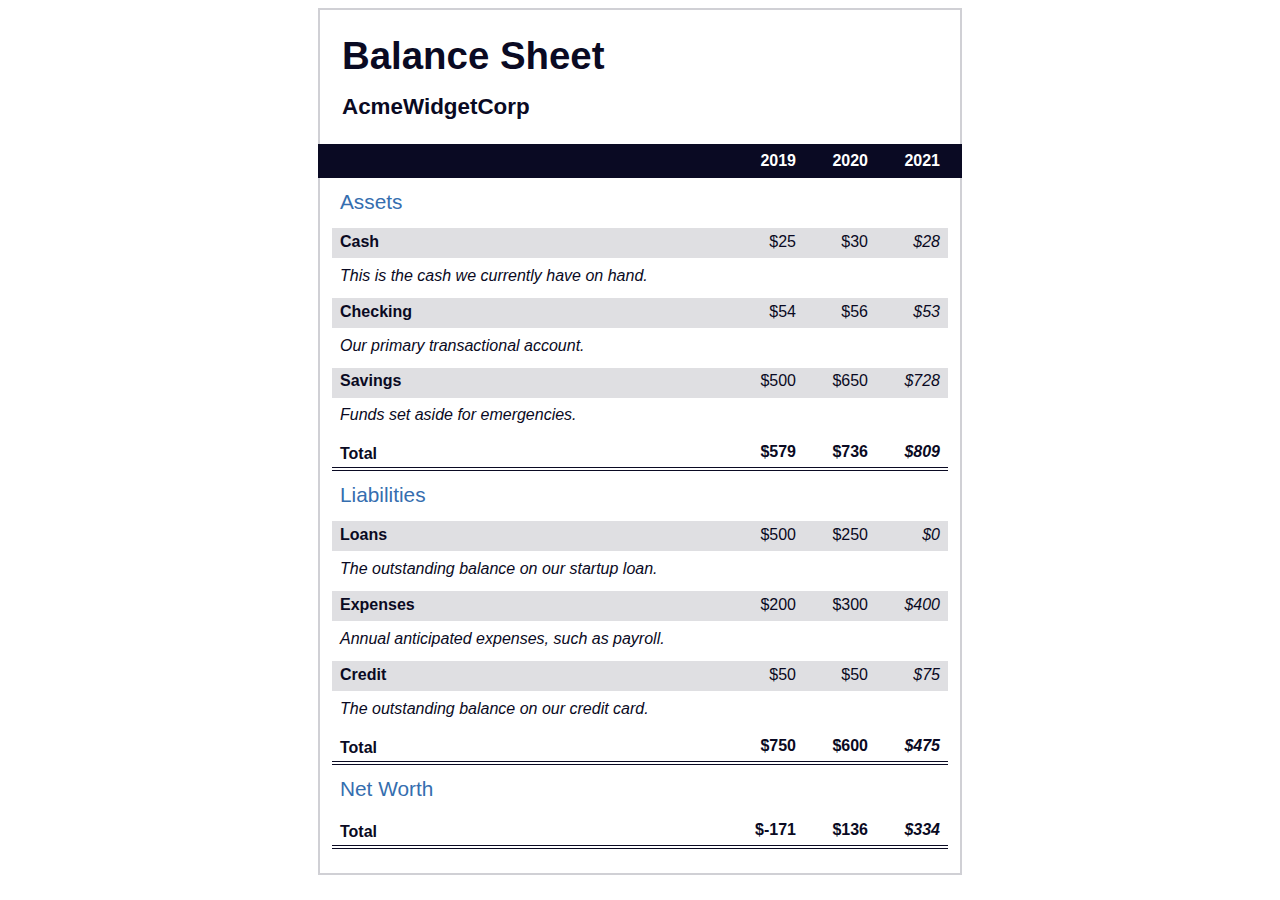
<file: Responsive Web Desgin/Balance Sheet/index.html>
<!DOCTYPE html>
<html lang="en">
  <head>
    <meta charset="UTF-8">
    <meta name="viewport" content="width=device-width, initial-scale=1.0">
    <title>Balance Sheet</title>
    <link rel="stylesheet" href="./styles.css">
  </head>
  <body>
    <main>
      <section>
        <h1>
          <span class="flex">
            <span>AcmeWidgetCorp</span>
            <span>Balance Sheet</span>
          </span>
        </h1>
        <div id="years" aria-hidden="true">
          <span class="year">2019</span>
          <span class="year">2020</span>
          <span class="year">2021</span>
        </div>
        <div class="table-wrap">
          <table>
            <caption>Assets</caption>
            <thead>
              <tr>
                <td></td>
                <th><span class="sr-only year">2019</span></th>
                <th><span class="sr-only year">2020</span></th>
                <th class="current"><span class="sr-only year">2021</span></th>
              </tr>
            </thead>
            <tbody>
              <tr class="data">
                <th>Cash <span class="description">This is the cash we currently have on hand.</span></th>
                <td>$25</td>
                <td>$30</td>
                <td class="current">$28</td>
              </tr>
              <tr class="data">
                <th>Checking <span class="description">Our primary transactional account.</span></th>
                <td>$54</td>
                <td>$56</td>
                <td class="current">$53</td>
              </tr>
              <tr class="data">
                <th>Savings <span class="description">Funds set aside for emergencies.</span></th>
                <td>$500</td>
                <td>$650</td>
                <td class="current">$728</td>
              </tr>
              <tr class="total">
                <th>Total <span class="sr-only">Assets</span></th>
                <td>$579</td>
                <td>$736</td>
                <td class="current">$809</td>
              </tr>
            </tbody>
          </table>
          <table>
            <caption>Liabilities</caption>
            <thead>
              <tr>
              <td></td>
              <th><span class="sr-only">2019</span></th>
              <th><span class="sr-only">2020</span></th>
              <th><span class="sr-only">2021</span></th>
              </tr>
            </thead>
            <tbody>
              <tr class="data">
                <th>Loans <span class="description">The outstanding balance on our startup loan.</span></th>
                <td>$500</td>
                <td>$250</td>
                <td class="current">$0</td>
              </tr>
              <tr class="data">
                <th>Expenses <span class="description">Annual anticipated expenses, such as payroll.</span></th>
                <td>$200</td>
                <td>$300</td>
                <td class="current">$400</td>
              </tr>
              <tr class="data">
                <th>Credit <span class="description">The outstanding balance on our credit card.</span></th>
                <td>$50</td>
                <td>$50</td>
                <td class="current">$75</td>
              </tr>
              <tr class="total">
                <th>Total <span class="sr-only">Liabilities</span></th>
                <td>$750</td>
                <td>$600</td>
                <td class="current">$475</td>
              </tr>
            </tbody>
          </table>
          <table>
            <caption>Net Worth</caption>
            <thead>
              <tr>
              <td></td>
              <th><span class="sr-only">2019</span></th>
              <th><span class="sr-only">2020</span></th>
              <th><span class="sr-only">2021</span></th>
              </tr>
            </thead>
            <tbody>
              <tr class="total">
                <th>Total <span class="sr-only">Net Worth</span></th>
                <td>$-171</td>
                <td>$136</td>
                <td class="current">$334</td>
              </tr>
            </tbody>
          </table>
        </div>
      </section>
    </main>
  </body>
</html>
</file>
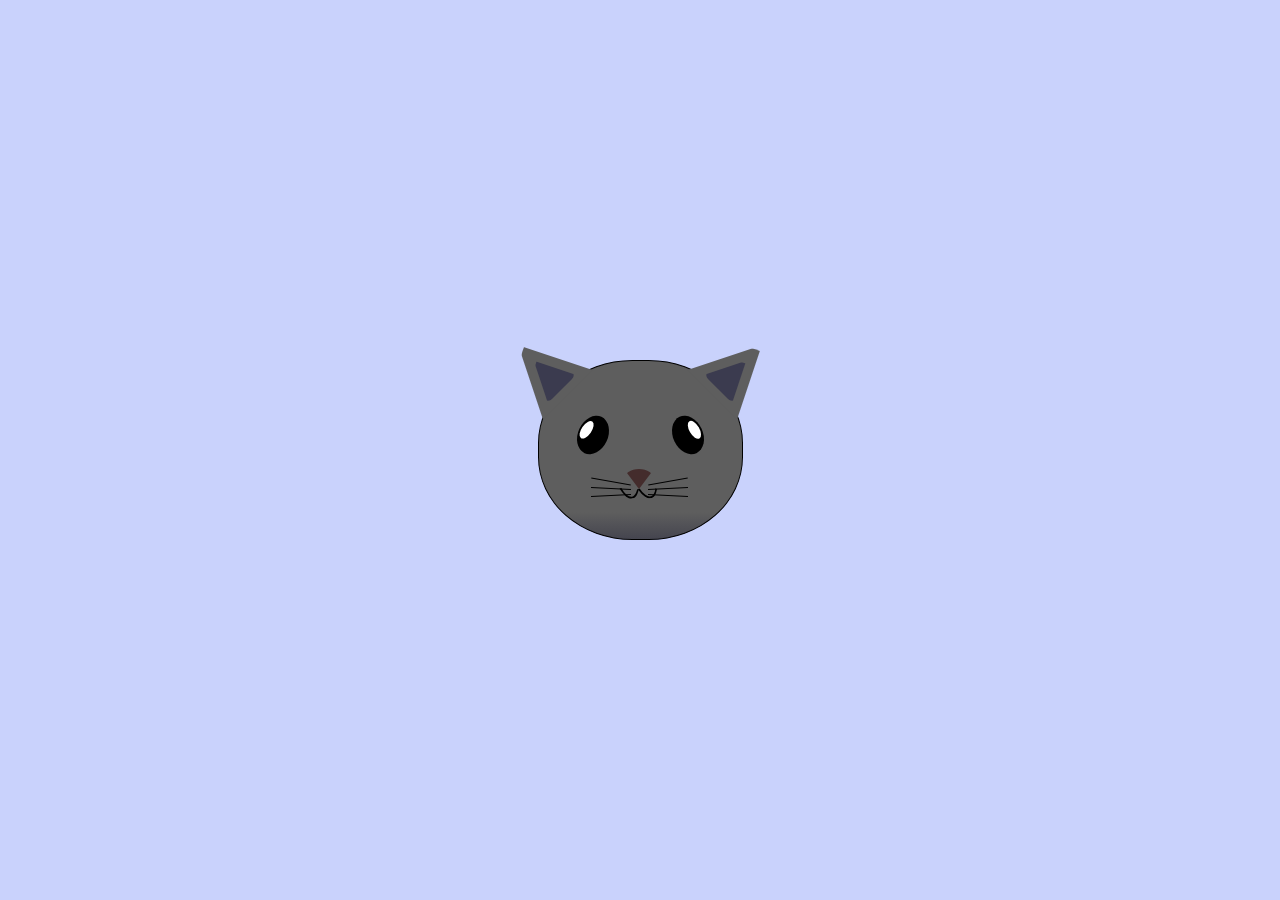
<file: Responsive Web Desgin/Cat Painting/index.html>
<!DOCTYPE html>
<html lang="en">
<head>
    <meta charset="UTF-8">
    <title>fCC Cat Painting</title>
    <link rel="stylesheet" href="./styles.css">
</head>
<body>
    <main>
      <div class="cat-head">
        <div class="cat-ears">
          <div class="cat-left-ear">
            <div class="cat-left-inner-ear"></div>
          </div>
          <div class="cat-right-ear">
            <div class="cat-right-inner-ear"></div>
          </div>
        </div>

        <div class="cat-eyes">
          <div class="cat-left-eye">
            <div class="cat-left-inner-eye"></div>
          </div>
          <div class="cat-right-eye">
            <div class="cat-right-inner-eye"></div>
          </div>
        </div>
        
        <div class="cat-nose"></div>

        <div class="cat-mouth">
          <div class="cat-mouth-line-left"></div>
          <div class="cat-mouth-line-right"></div>
        </div>

        <div class="cat-whiskers">
          <div class="cat-whiskers-left">
            <div class="cat-whisker-left-top"></div>
            <div class="cat-whisker-left-middle"></div>
            <div class="cat-whisker-left-bottom"></div>
          </div>
          <div class="cat-whiskers-right">
            <div class="cat-whisker-right-top"></div>
            <div class="cat-whisker-right-middle"></div>
            <div class="cat-whisker-right-bottom"></div>
          </div>
        </div>

      </div>
    </main>
</body>
</html>
</file>
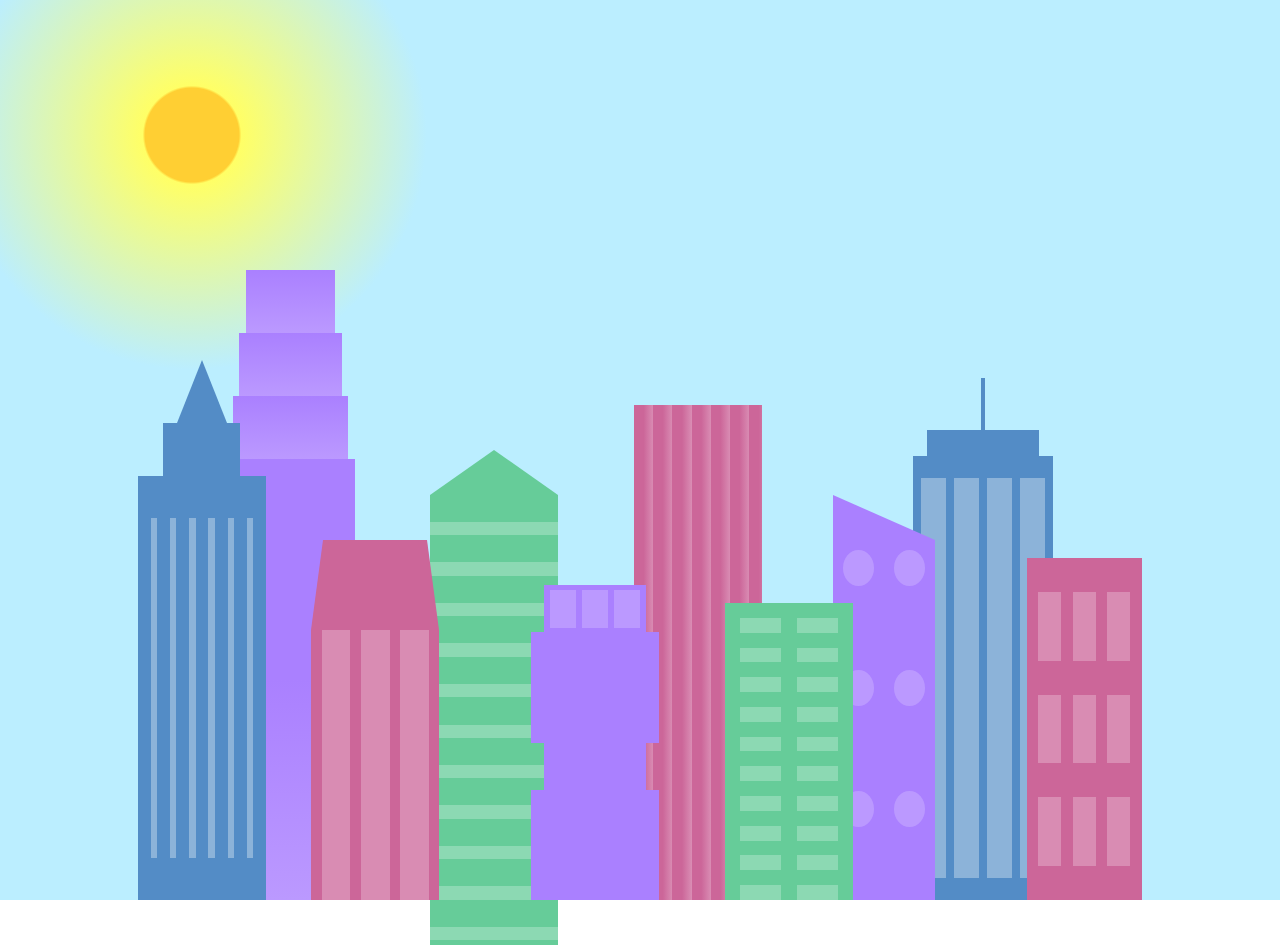
<file: Responsive Web Desgin/City Skyline/index.html>
<!DOCTYPE html>
<html lang="en">    
  <head>
    <meta charset="UTF-8">
    <title>City Skyline</title>
    <link href="styles.css" rel="stylesheet" />   
  </head>

  <body>
    <div class="background-buildings sky">
      <div></div>
      <div></div>
      <div class="bb1 building-wrap">
        <div class="bb1a bb1-window"></div>
        <div class="bb1b bb1-window"></div>
        <div class="bb1c bb1-window"></div>
        <div class="bb1d"></div>
      </div>
      <div class="bb2">
        <div class="bb2a"></div>
        <div class="bb2b"></div>
      </div>
      <div class="bb3"></div>
      <div></div>
      <div class="bb4 building-wrap">
        <div class="bb4a"></div>
        <div class="bb4b"></div>
        <div class="bb4c window-wrap">
          <div class="bb4-window"></div>
          <div class="bb4-window"></div>
          <div class="bb4-window"></div>
          <div class="bb4-window"></div>
        </div>
      </div>
      <div></div>
      <div></div>
    </div>

    <div class="foreground-buildings">
      <div></div>
      <div></div>
      <div class="fb1 building-wrap">
        <div class="fb1a"></div>
        <div class="fb1b"></div>
        <div class="fb1c"></div>
      </div>
      <div class="fb2">
        <div class="fb2a"></div>
        <div class="fb2b window-wrap">
          <div class="fb2-window"></div>
          <div class="fb2-window"></div>
          <div class="fb2-window"></div>
        </div>
      </div>
      <div></div>
      <div class="fb3 building-wrap">
        <div class="fb3a window-wrap">
          <div class="fb3-window"></div>
          <div class="fb3-window"></div>
          <div class="fb3-window"></div>
        </div>
        <div class="fb3b"></div>
        <div class="fb3a"></div>
        <div class="fb3b"></div>
      </div>
      <div class="fb4">
        <div class="fb4a"></div>
        <div class="fb4b">
          <div class="fb4-window"></div>
          <div class="fb4-window"></div>
          <div class="fb4-window"></div>
          <div class="fb4-window"></div>
          <div class="fb4-window"></div>
          <div class="fb4-window"></div>
        </div>
      </div>
      <div class="fb5"></div>
      <div class="fb6"></div>
      <div></div>
      <div></div>
    </div>
  </body>
</html>
</file>
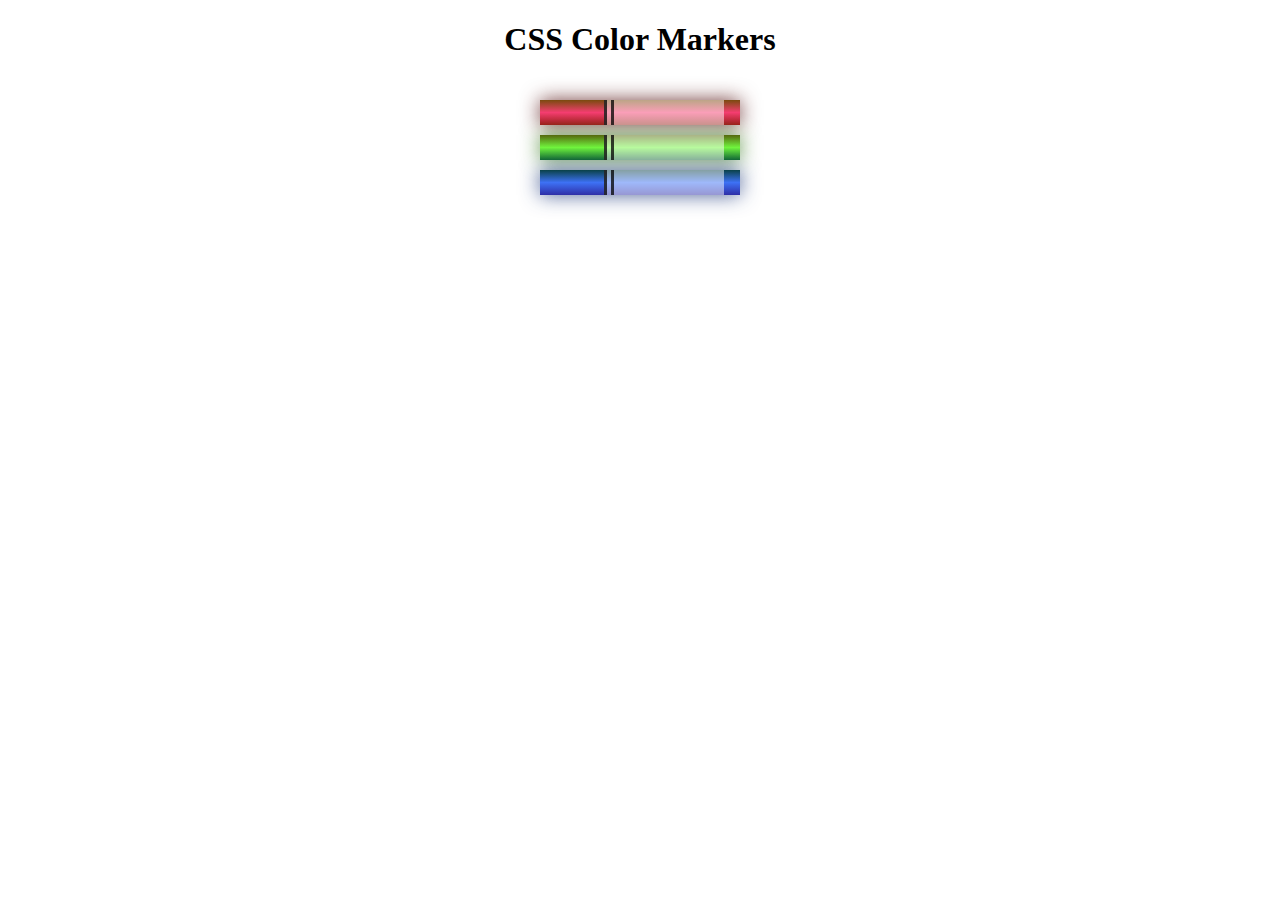
<file: Responsive Web Desgin/Color Markers/index.html>
<!DOCTYPE html>
<html lang="en">
  <head>
    <meta charset="utf-8">
    <meta name="viewport" content="width=device-width, initial-scale=1.0">
    <title>Colored Markers</title>
    <link rel="stylesheet" href="styles.css">
  </head>
  <body>
    <h1>CSS Color Markers</h1>
    <div class="container">
      <div class="marker red">
        <div class="cap"></div>
        <div class="sleeve"></div>
      </div>
      <div class="marker green">
        <div class="cap"></div>
        <div class="sleeve"></div>
      </div>
      <div class="marker blue">
        <div class="cap"></div>
        <div class="sleeve"></div>
      </div>
    </div>
  </body>
</html>
</file>
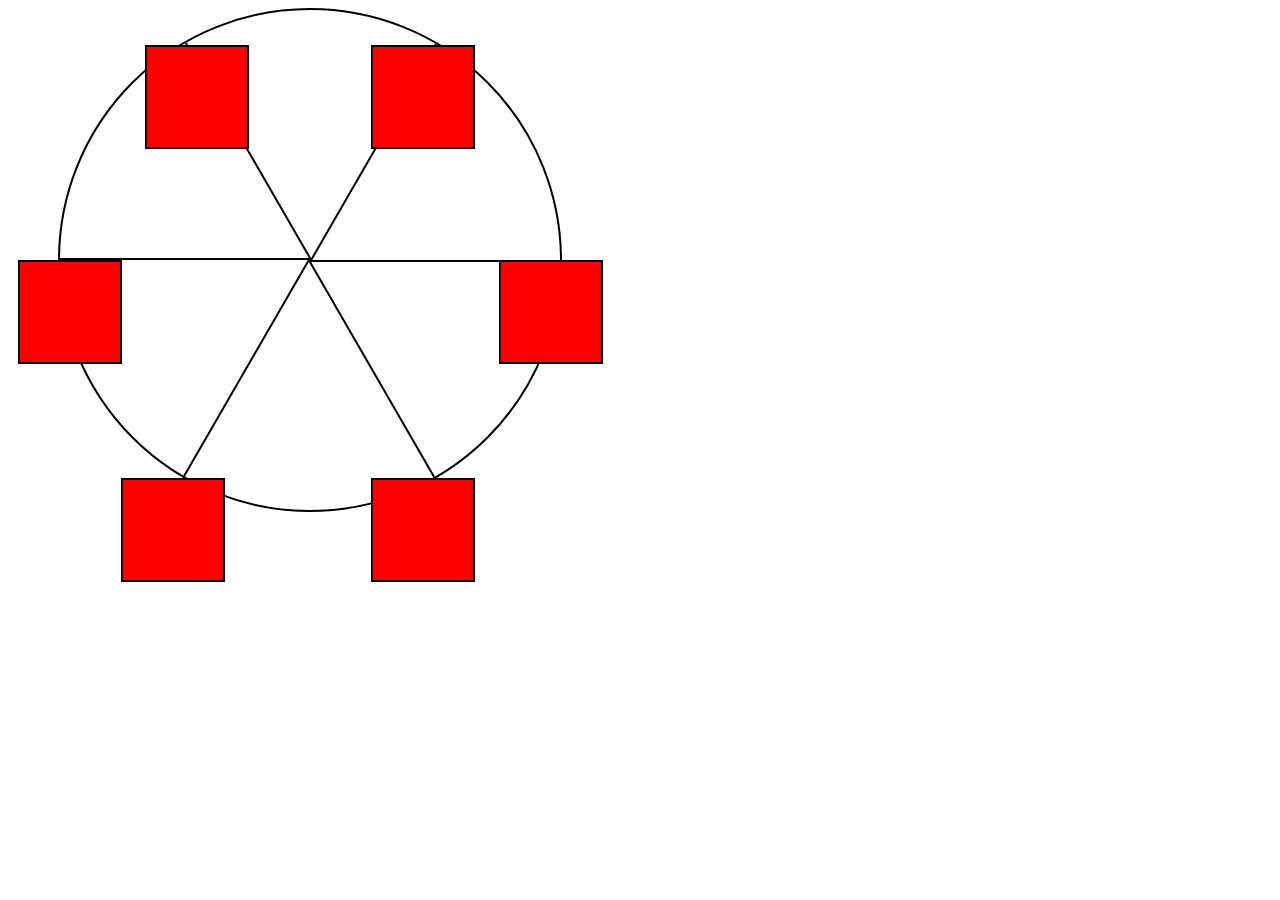
<file: Responsive Web Desgin/Ferris Wheel/index.html>
<!DOCTYPE html>
<html lang="en">
  <head>
    <meta charset="UTF-8">
    <title>Ferris Wheel</title>
    <link rel="stylesheet" href="./styles.css">
  </head>
  <body>
    <div class="wheel">
      <span class="line"></span>
      <span class="line"></span>
      <span class="line"></span>
      <span class="line"></span>
      <span class="line"></span>
      <span class="line"></span>

      <div class="cabin"></div>
      <div class="cabin"></div>
      <div class="cabin"></div>
      <div class="cabin"></div>
      <div class="cabin"></div>
      <div class="cabin"></div>
    </div>
  </body>
</html>
</file>
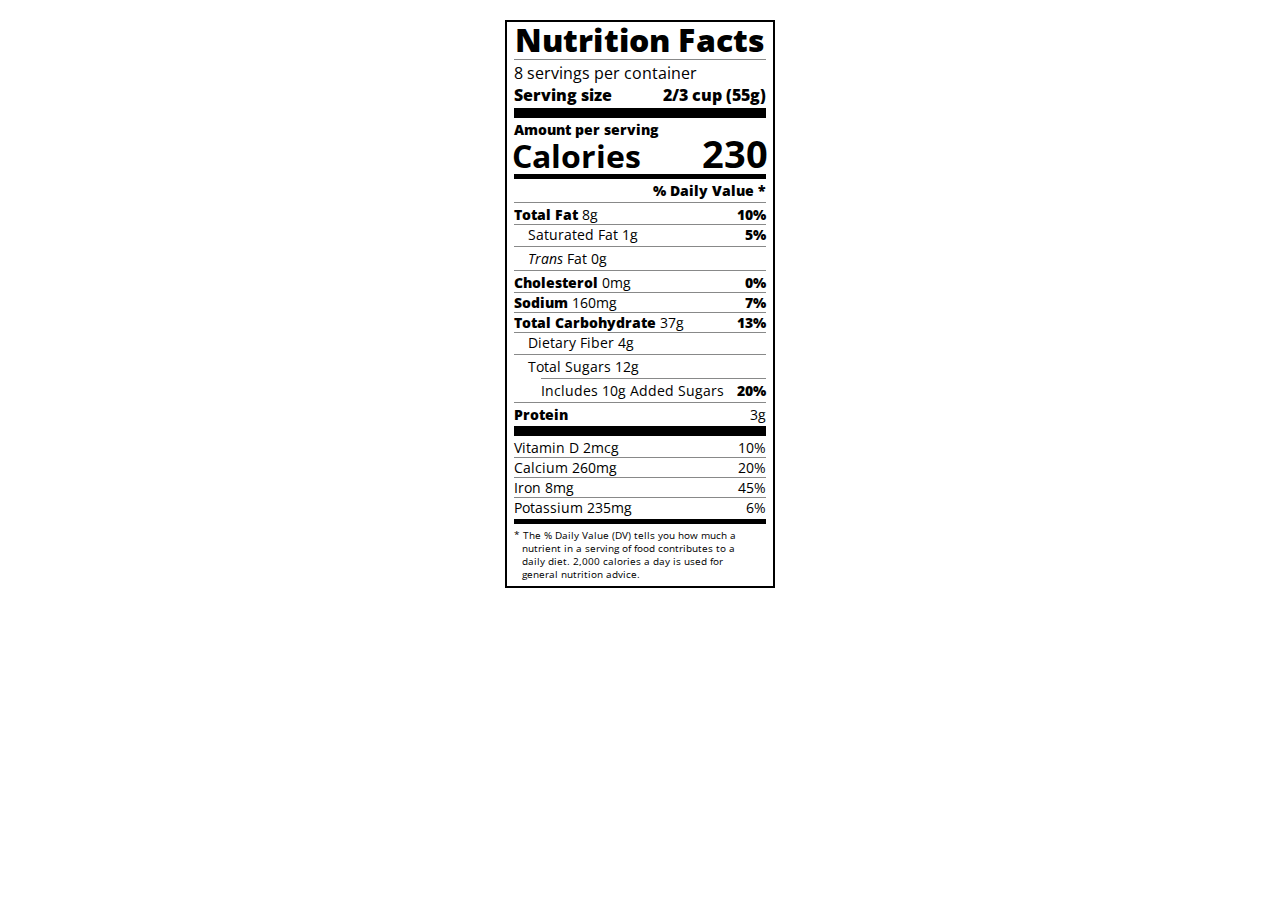
<file: Responsive Web Desgin/Nutrition Label/index.html>
<!DOCTYPE html>
<html lang="en">

<head>
  <meta charset="UTF-8">
  <title>Nutrition Label</title>
  <link href="https://fonts.googleapis.com/css?family=Open+Sans:400,700,800" rel="stylesheet">
  <link href="./styles.css" rel="stylesheet">
</head>

<body>
  <div class="label">
    <header>
      <h1 class="bold">Nutrition Facts</h1>
      <div class="divider"></div>
      <p>8 servings per container</p>
      <p class="bold">Serving size <span>2/3 cup (55g)</span></p>
    </header>
    <div class="divider large"></div>
    <div class="calories-info">
      <div class="left-container">
        <h2 class="bold small-text">Amount per serving</h2>
        <p>Calories</p>
      </div>
      <span>230</span>
    </div>
    <div class="divider medium"></div>
    <div class="daily-value small-text">
      <p class="bold right no-divider">% Daily Value *</p>
      <div class="divider"></div>
      <p><span><span class="bold">Total Fat</span> 8g</span> <span class="bold">10%</span></p>
      <p class="indent no-divider">Saturated Fat 1g <span class="bold">5%</span></p>
      <div class="divider"></div>
      <p class="indent no-divider"><span><i>Trans</i> Fat 0g</span></p>
      <div class="divider"></div>
      <p><span><span class="bold">Cholesterol</span> 0mg</span> <span class="bold">0%</span></p>
      <p><span><span class="bold">Sodium</span> 160mg</span> <span class="bold">7%</span></p>
      <p><span><span class="bold">Total Carbohydrate</span> 37g</span> <span class="bold">13%</span></p>
      <p class="indent no-divider">Dietary Fiber 4g</p>
      <div class="divider"></div>
      <p class="indent no-divider">Total Sugars 12g</p>
      <div class="divider double-indent"></div>
      <p class="double-indent no-divider">Includes 10g Added Sugars <span class="bold">20%</span></p>
      <div class="divider"></div>
      <p class="no-divider"><span class="bold">Protein</span> 3g</p>
      <div class="divider large"></div>
      <p>Vitamin D 2mcg <span>10%</span></p>
      <p>Calcium 260mg <span>20%</span></p>
      <p>Iron 8mg <span>45%</span></p>
      <p class="no-divider">Potassium 235mg <span>6%</span></p>
    </div>
    <div class="divider medium"></div>
    <p class="note">* The % Daily Value (DV) tells you how much a nutrient in a serving of food contributes to a daily
      diet. 2,000 calories a day is used for general nutrition advice.</p>
  </div>
</body>
</html>
</file>
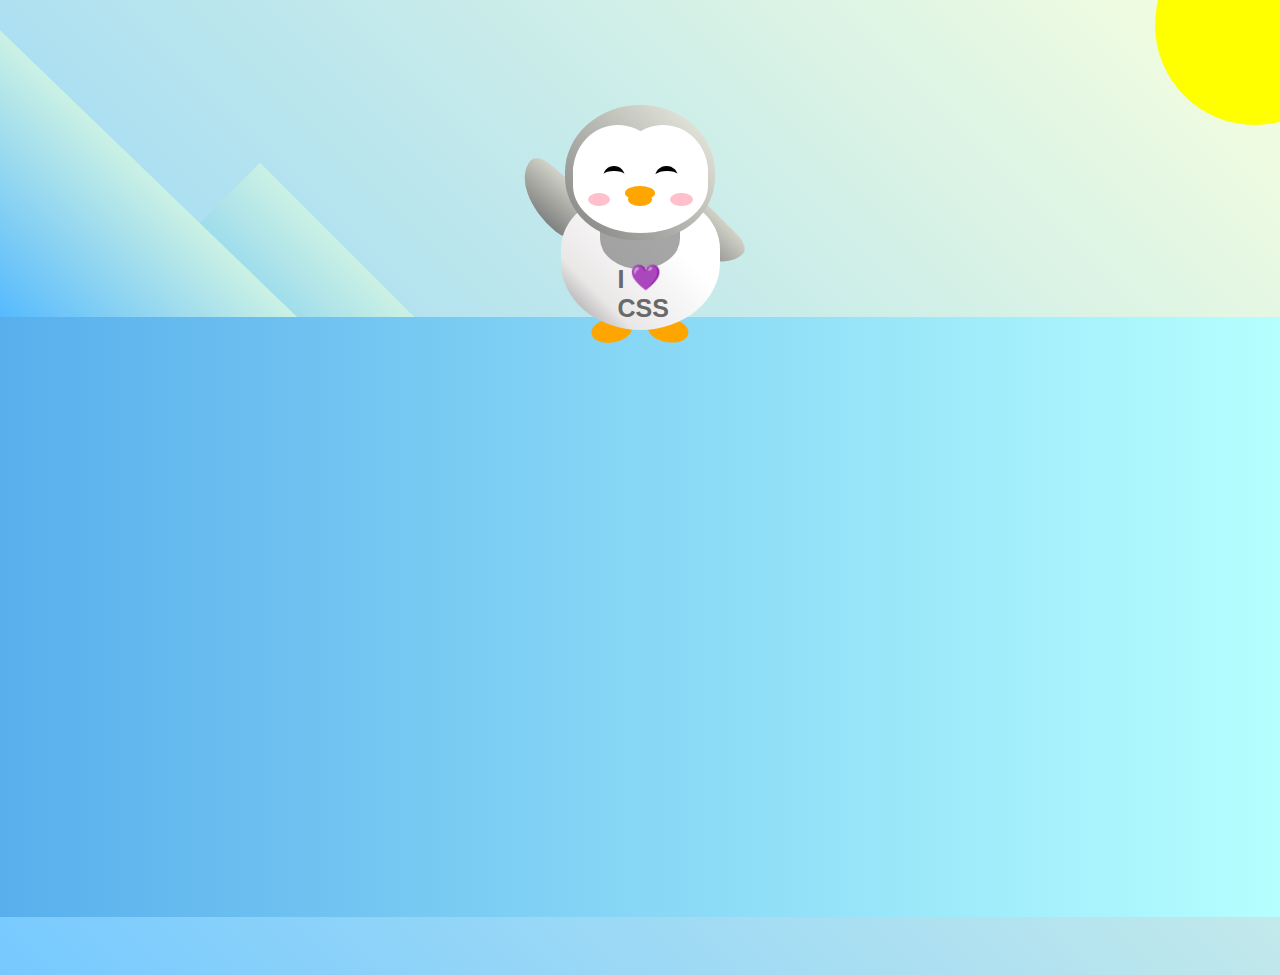
<file: Responsive Web Desgin/Penguin/index.html>
<!DOCTYPE html>
<html lang="en">
  <head>
    <meta charset="UTF-8" />
    <link rel="stylesheet" href="./styles.css" />
    <title>Penguin</title>
    <meta name="viewport" content="width=device-width, initial-scale=1.0" />
  </head>

  <body>
    <div class="left-mountain"></div>
    <div class="back-mountain"></div>
    <div class="sun"></div>
    <div class="penguin">
      <div class="penguin-head">
        <div class="face left"></div>
        <div class="face right"></div>
        <div class="chin"></div>
        <div class="eye left">
          <div class="eye-lid"></div>
        </div>
        <div class="eye right">
          <div class="eye-lid"></div>
        </div>
        <div class="blush left"></div>
        <div class="blush right"></div>
        <div class="beak top"></div>
        <div class="beak bottom"></div>
      </div>
      <div class="shirt">
        <div>💜</div>
        <p>I CSS</p>
      </div> 
      <div class="penguin-body">
        <div class="arm left"></div>
        <div class="arm right"></div>
        <div class="foot left"></div>
        <div class="foot right"></div>
      </div>
    </div>

    <div class="ground"></div>
  </body>
</html>
</file>
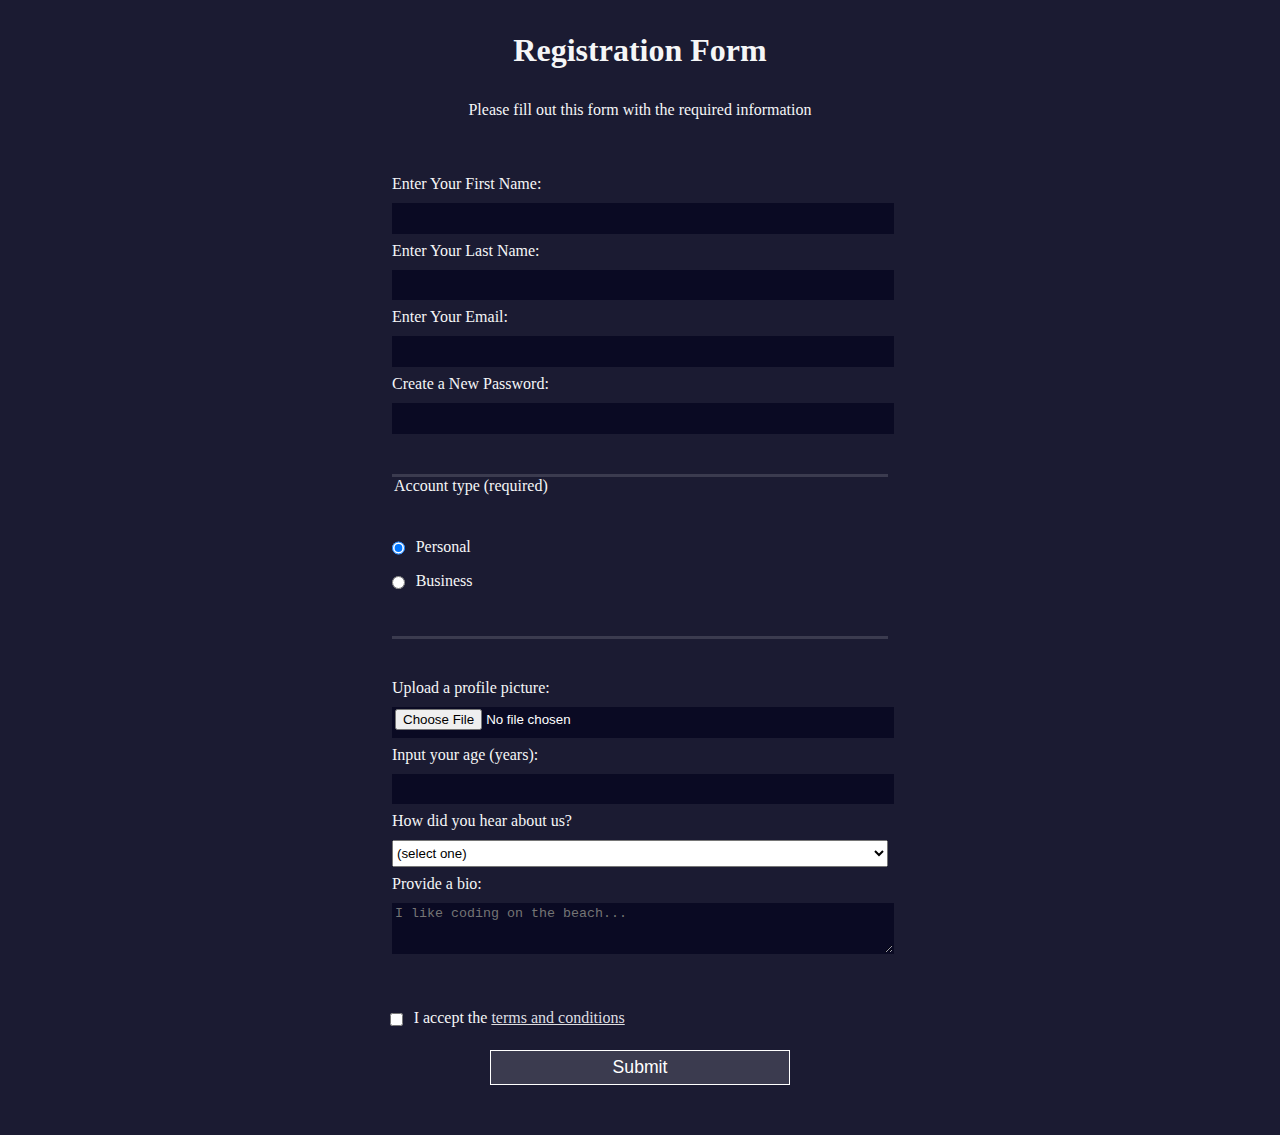
<file: Responsive Web Desgin/Registration Form/index.html>
<!DOCTYPE html>
<html lang="en">
  <head>
    <meta charset="UTF-8">
    <title>Registration Form</title>
    <link rel="stylesheet" href="styles.css" />
  </head>
  <body>
    <h1>Registration Form</h1>
    <p>Please fill out this form with the required information</p>
    <form method="post" action='https://register-demo.freecodecamp.org'>
      <fieldset>
        <label for="first-name">Enter Your First Name: <input id="first-name" name="first-name" type="text" required /></label>
        <label for="last-name">Enter Your Last Name: <input id="last-name" name="last-name" type="text" required /></label>
        <label for="email">Enter Your Email: <input id="email" name="email" type="email" required /></label>
        <label for="new-password">Create a New Password: <input id="new-password" name="new-password" type="password" pattern="[a-z0-5]{8,}" required /></label>
      </fieldset>
      <fieldset>
        <legend>Account type (required)</legend>
        <label for="personal-account"><input id="personal-account" type="radio" name="account-type" class="inline" checked /> Personal</label>
        <label for="business-account"><input id="business-account" type="radio" name="account-type" class="inline" /> Business</label>
      </fieldset>
      <fieldset>
        <label for="profile-picture">Upload a profile picture: <input id="profile-picture" type="file" name="file" /></label>
        <label for="age">Input your age (years): <input id="age" type="number" name="age" min="13" max="120" /></label>
        <label for="referrer">How did you hear about us?
          <select id="referrer" name="referrer">
            <option value="">(select one)</option>
            <option value="1">freeCodeCamp News</option>
            <option value="2">freeCodeCamp YouTube Channel</option>
            <option value="3">freeCodeCamp Forum</option>
            <option value="4">Other</option>
          </select>
        </label>
        <label for="bio">Provide a bio:
          <textarea id="bio" name="bio" rows="3" cols="30" placeholder="I like coding on the beach..."></textarea>
        </label>
      </fieldset>
      <label for="terms-and-conditions">
        <input class="inline" id="terms-and-conditions" type="checkbox" required name="terms-and-conditions" /> I accept the <a href="https://www.freecodecamp.org/news/terms-of-service/">terms and conditions</a>
      </label>
      <input type="submit" value="Submit" />
    </form>
  </body>
</html>
</file>
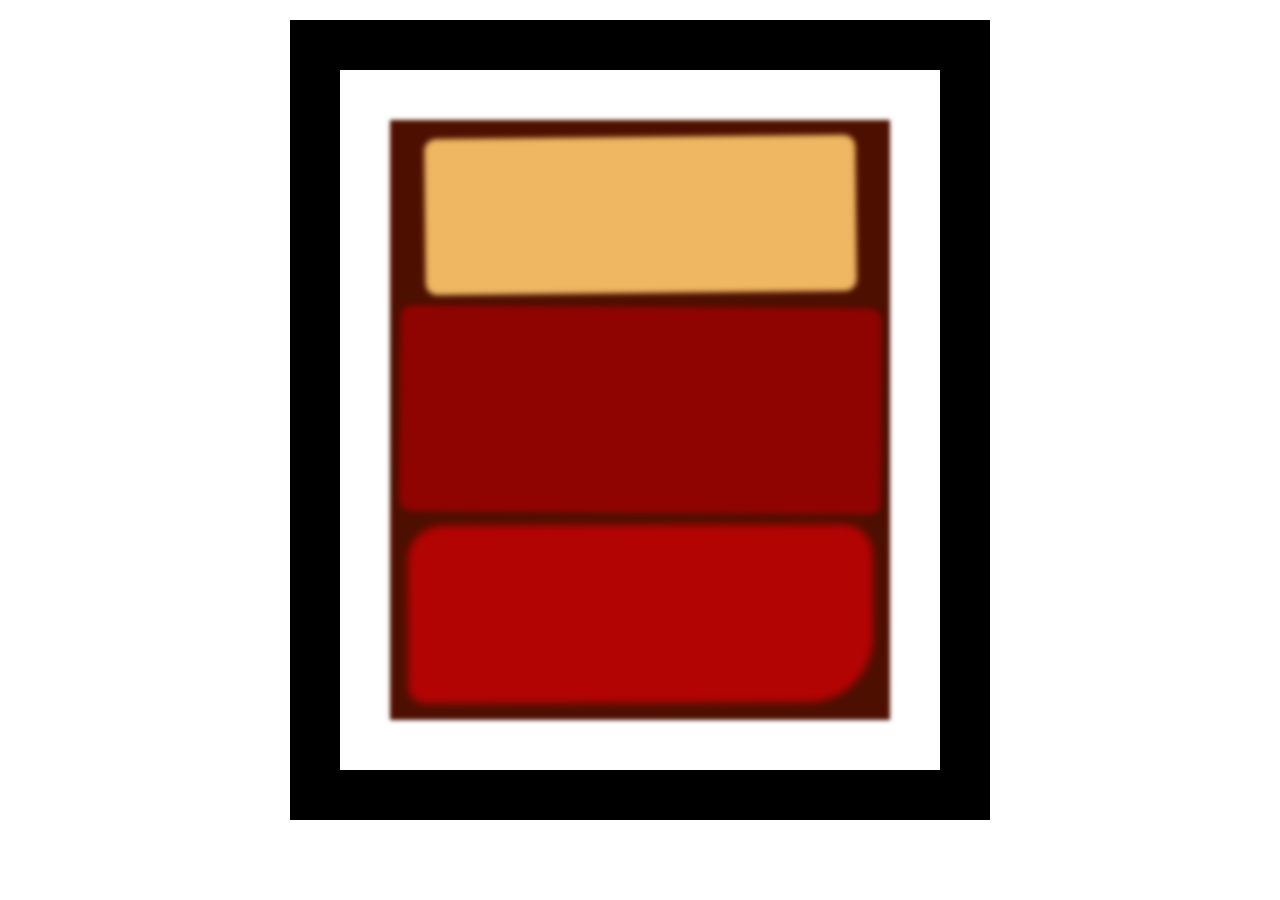
<file: Responsive Web Desgin/Rothko Painting/index.html>
<!DOCTYPE html>
<html lang="en">
  <head>
    <meta charset="UTF-8">
    <title>Rothko Painting</title>
    <link href="./styles.css" rel="stylesheet">
  </head>
  <body>
    <div class="frame">
      <div class="canvas">
        <div class="one"></div>
        <div class="two"></div>
        <div class="three"></div>
      </div>
    </div>
  </body>
</html>
</file>
<file: Responsive Web Desgin/Balance Sheet/styles.css>
span[class~="sr-only"] {
    border: 0 !important;
    clip: rect(1px, 1px, 1px, 1px) !important;
    clip-path: inset(50%) !important;
    height: 1px !important;
    width: 1px !important;
    position: absolute !important;
    overflow: hidden !important;
    white-space: nowrap !important;
    padding: 0 !important;
    margin: -1px !important;
  }
  
  html {
    box-sizing: border-box;
  }
  
  body {
    font-family: sans-serif;
    color: #0a0a23;
  }
  
  h1 {
    max-width: 37.25rem;
    margin: 0 auto;
    padding: 1.5rem 1.25rem;
  }
  
  h1 .flex {
    display: flex;
    flex-direction: column-reverse;
    gap: 1rem;
  }
  
  h1 .flex span:first-of-type {
    font-size: 0.7em;
  }
  
  h1 .flex span:last-of-type {
    font-size: 1.2em;
  }
  
  section {
    max-width: 40rem;
    margin: 0 auto;
    border: 2px solid #d0d0d5;
  }
  
  #years {
    display: flex;
    justify-content: flex-end;
    position: sticky;
    z-index: 999;
    top: 0;
    background: #0a0a23;
    color: #fff;
    padding: 0.5rem calc(1.25rem + 2px) 0.5rem 0;
    margin: 0 -2px;
  }
  
  #years span[class] {
    font-weight: bold;
    width: 4.5rem;
    text-align: right;
  }
  
  .table-wrap {
    padding: 0 0.75rem 1.5rem 0.75rem;
  }
  
  table {
    border-collapse: collapse;
    border: 0;
    width: 100%;
    position: relative;
    margin-top: 3rem;
  }
  
  table caption {
    color: #356eaf;
    font-size: 1.3em;
    font-weight: normal;
    position: absolute;
    top: -2.25rem;
    left: 0.5rem;
  }
  
  tbody td {
    width: 100vw;
    min-width: 4rem;
    max-width: 4rem;
  }
  
  tbody th {
    width: calc(100% - 12rem);
  }
  
  tr[class="total"] {
    border-bottom: 4px double #0a0a23;
    font-weight: bold;
  }
  
  tr[class="total"] th {
    text-align: left;
    padding: 0.5rem 0 0.25rem 0.5rem;
  }
  
  tr.total td {
    text-align: right;
    padding: 0 0.25rem;
  }
  
  tr.total td:nth-of-type(3) {
    padding-right: 0.5rem;
  }
  
  tr.total:hover {
    background-color: #99c9ff;
  }
  
  td.current {
    font-style: italic;
  }
  
  tr.data {
    background-image: linear-gradient(to bottom, #dfdfe2 1.845rem, white 1.845rem);
  }
  
  tr.data th {
    text-align: left;
    padding-top: 0.3rem;
    padding-left: 0.5rem;
  }
  
  tr.data th .description {
    display: block;
    font-weight: normal;
    font-style: italic;
    padding: 1rem 0 0.75rem;
    margin-right: -13.5rem;
  }
  
  tr.data td {
    vertical-align: top;
    padding: 0.3rem 0.25rem 0;
    text-align: right;
  }

  tr.data td:last-of-type {
    padding-right: 0.5rem;
  }
</file>
<file: Responsive Web Desgin/Cat Painting/styles.css>
* {
    box-sizing: border-box;
  }
  
  body {
    background-color: #c9d2fc;
  }
  
  .cat-head {
    position: absolute;
    right: 0;
    left: 0;
    top: 0;
    bottom: 0;
    margin: auto;
    background: linear-gradient(#5e5e5e 85%, #45454f 100%);
    width: 205px;
    height: 180px;
    border: 1px solid #000;
    border-radius: 46%;
  }
  
  .cat-left-ear {
    position: absolute;
    top: -26px;
    left: -31px;
    z-index: 1;
    border-top-left-radius: 90px;
    border-top-right-radius: 10px;
    transform: rotate(-45deg);
    border-left: 35px solid transparent;
    border-right: 35px solid transparent;
    border-bottom: 70px solid #5e5e5e;
  }
  
  .cat-right-ear {
    position: absolute;
    top: -26px;
    left: 163px;
    z-index: 1;
    transform: rotate(45deg);
    border-top-left-radius: 90px;
    border-top-right-radius: 10px;
    border-left: 35px solid transparent;
    border-right: 35px solid transparent;
    border-bottom: 70px solid #5e5e5e;
  }
  
  .cat-left-inner-ear {
    position: absolute;
    top: 22px;
    left: -20px;
    border-top-left-radius: 90px;
    border-top-right-radius: 10px;
    border-bottom-right-radius: 40%;
    border-bottom-left-radius: 40%;
    border-left: 20px solid transparent;
    border-right: 20px solid transparent;
    border-bottom: 40px solid #3b3b4f;
  }
  
  .cat-right-inner-ear {
    position: absolute;
    top: 22px;
    left: -20px;
    border-top-left-radius: 90px;
    border-top-right-radius: 10px;
    border-bottom-right-radius: 40%;
    border-bottom-left-radius: 40%;
    border-left: 20px solid transparent;
    border-right: 20px solid transparent;
    border-bottom: 40px solid #3b3b4f;
  }
  
  .cat-left-eye {
    position: absolute;
    top: 54px;
    left: 39px;
    border-radius: 60%;
    transform: rotate(25deg);
    width: 30px;
    height: 40px;
    background-color: #000;
  }
  
  .cat-right-eye {
    position: absolute;
    top: 54px;
    left: 134px;
    border-radius: 60%;
    transform: rotate(-25deg);
    width: 30px;
    height: 40px;
    background-color: #000;
  }
  
  .cat-left-inner-eye {
    position: absolute;
    top: 8px;
    left: 2px;
    width: 10px;
    height: 20px;
    transform: rotate(10deg);
    background-color: #fff;
    border-radius: 60%;
  }
  
  .cat-right-inner-eye {
    position: absolute;
    top: 8px;
    left: 18px;
    transform: rotate(-5deg);
    width: 10px;
    height: 20px;
    background-color: #fff;
    border-radius: 60%;
  }
  
  .cat-nose {
    position: absolute;
    top: 108px;
    left: 85px;
    border-top-left-radius: 50%;
    border-bottom-right-radius: 50%;
    border-bottom-left-radius: 50%;
    transform: rotate(180deg);
    border-left: 15px solid transparent;
    border-right: 15px solid transparent;
    border-bottom: 20px solid #442c2c;
  }
  
  .cat-mouth div {
    width: 30px;
    height: 50px;
    border: 2px solid #000;
    border-radius: 190%/190px 150px 0 0;
    border-color: black transparent transparent transparent;
  }
  
  .cat-mouth-line-left {
    position: absolute;
    top: 88px;
    left: 74px;
    transform: rotate(170deg);
  }
  
  .cat-mouth-line-right {
    position: absolute;
    top: 88px;
    left: 91px;
    transform: rotate(165deg);
  }
  
  .cat-whiskers-left div {
    width: 40px;
    height: 1px;
    background-color: #000;
  }
  
  .cat-whiskers-right div {
    width: 40px;
    height: 1px;
    background-color: #000;
  }
  
  .cat-whisker-left-top {
    position: absolute;
    top: 120px;
    left: 52px;
    transform: rotate(10deg);
  }
  
  .cat-whisker-left-middle {
    position: absolute;
    top: 127px;
    left: 52px;
    transform: rotate(3deg);
  }
  
  .cat-whisker-left-bottom {
    position: absolute;
    top: 134px;
    left: 52px;
    transform: rotate(-3deg);
  }
  
  .cat-whisker-right-top {
    position: absolute;
    top: 120px;
    left: 109px;
    transform: rotate(-10deg);
  }
  
  .cat-whisker-right-middle {
    position: absolute;
    top: 127px;
    left: 109px;
    transform: rotate(-3deg);
  }
  .cat-whisker-right-bottom {
    position: absolute;
    top: 134px;
    left: 109px;
    transform: rotate(3deg);
  }
</file>
<file: Responsive Web Desgin/City Skyline/styles.css>
:root {
    --building-color1: #aa80ff;
    --building-color2: #66cc99;
    --building-color3: #cc6699;
    --building-color4: #538cc6;
    --window-color1: #bb99ff;
    --window-color2: #8cd9b3;
    --window-color3: #d98cb3;
    --window-color4: #8cb3d9;
  }
  
  * {
    box-sizing: border-box;
  }
  
  body {
    height: 100vh;
    margin: 0;
    overflow: hidden;
  }
  
  .background-buildings, .foreground-buildings {
    width: 100%;
    height: 100%;
    display: flex;
    align-items: flex-end;
    justify-content: space-evenly;
    position: absolute;
    top: 0;
  }
  
  .building-wrap {
    display: flex;
    flex-direction: column;
    align-items: center;
  }
  
  .window-wrap {
    display: flex;
    align-items: center;
    justify-content: space-evenly;
  }
  
  .sky {
    background: radial-gradient(
        closest-corner circle at 15% 15%,
        #ffcf33,
        #ffcf33 20%,
        #ffff66 21%,
        #bbeeff 100%
      );
  }
  
  /* BACKGROUND BUILDINGS - "bb" stands for "background building" */
  .bb1 {
    width: 10%;
    height: 70%;
  }
  
  .bb1a {
    width: 70%;
  }
    
  .bb1b {
    width: 80%;
  }
    
  .bb1c {
    width: 90%;
  }
  
  .bb1d {
    width: 100%;
    height: 70%;
    background: linear-gradient(
        var(--building-color1) 50%,
        var(--window-color1)
      );
  }
  
  .bb1-window {
    height: 10%;
    background: linear-gradient(
        var(--building-color1),
        var(--window-color1)
      );
  }
  
  .bb2 {
    width: 10%;
    height: 50%;
  }
  
  .bb2a {
    border-bottom: 5vh solid var(--building-color2);
    border-left: 5vw solid transparent;
    border-right: 5vw solid transparent;
  }
  
  .bb2b {
    width: 100%;
    height: 100%;
    background: repeating-linear-gradient(
        var(--building-color2),
        var(--building-color2) 6%,
        var(--window-color2) 6%,
        var(--window-color2) 9%
      );
  }
  
  .bb3 {
    width: 10%;
    height: 55%;
    background: repeating-linear-gradient(
        90deg,
        var(--building-color3),
        var(--building-color3),
        var(--window-color3) 15%
      );
  }
  
  .bb4 {
    width: 11%;
    height: 58%;
  }
  
  .bb4a {
    width: 3%;
    height: 10%;
    background-color: var(--building-color4);
  }
  
  .bb4b {
    width: 80%;
    height: 5%;
    background-color: var(--building-color4);
  }
    
  .bb4c {
    width: 100%;
    height: 85%;
    background-color: var(--building-color4);
  }
  
  .bb4-window {
    width: 18%;
    height: 90%;
    background-color: var(--window-color4);
  }
  
  /* FOREGROUND BUILDINGS - "fb" stands for "foreground building" */
  .fb1 {
    width: 10%;
    height: 60%;
  }
  
  .fb1a {
    border-bottom: 7vh solid var(--building-color4);
    border-left: 2vw solid transparent;
    border-right: 2vw solid transparent;
  }
  
  .fb1b {
    width: 60%;
    height: 10%;
    background-color: var(--building-color4);
  }
    
  .fb1c {
    width: 100%;
    height: 80%;
    background: repeating-linear-gradient(
        90deg,
        var(--building-color4),
        var(--building-color4) 10%,
        transparent 10%,
        transparent 15%
      ),
      repeating-linear-gradient(
        var(--building-color4),
        var(--building-color4) 10%,
        var(--window-color4) 10%,
        var(--window-color4) 90%
      );
  }
  
  .fb2 {
    width: 10%;
    height: 40%;
  }
  
  .fb2a {
    width: 100%;
    border-bottom: 10vh solid var(--building-color3);
    border-left: 1vw solid transparent;
    border-right: 1vw solid transparent;
  }
  
  .fb2b {
    width: 100%;
    height: 75%;
    background-color: var(--building-color3);
  }
  
  .fb2-window {
    width: 22%;
    height: 100%;
    background-color: var(--window-color3);
  }
  
  .fb3 {
    width: 10%;
    height: 35%;
  }
    
  .fb3a {
    width: 80%;
    height: 15%;
    background-color: var(--building-color1);
  }
    
  .fb3b {
    width: 100%;
    height: 35%;
    background-color: var(--building-color1);
  }
  
  .fb3-window {
    width: 25%;
    height: 80%;
    background-color: var(--window-color1);
  }
  
  .fb4 {
    width: 8%;
    height: 45%;
    position: relative;
    left: 10%;
  }
  
  .fb4a {
    border-top: 5vh solid transparent;
    border-left: 8vw solid var(--building-color1);
  }
  
  .fb4b {
    width: 100%;
    height: 89%;
    background-color: var(--building-color1);
    display: flex;
    flex-wrap: wrap;
  }
  
  .fb4-window {
    width: 30%;
    height: 10%;
    border-radius: 50%;
    background-color: var(--window-color1);
    margin: 10%;
  }
  
  .fb5 {
    width: 10%;
    height: 33%;
    position: relative;
    right: 10%;
    background: repeating-linear-gradient(
        var(--building-color2),
        var(--building-color2) 5%,
        transparent 5%,
        transparent 10%
      ),
      repeating-linear-gradient(
        90deg,
        var(--building-color2),
        var(--building-color2) 12%,
        var(--window-color2) 12%,
        var(--window-color2) 44%
      );
  }
  
  .fb6 {
    width: 9%;
    height: 38%;
    background: repeating-linear-gradient(
        90deg,
        var(--building-color3),
        var(--building-color3) 10%,
        transparent 10%,
        transparent 30%
      ),
      repeating-linear-gradient(
        var(--building-color3),
        var(--building-color3) 10%,
        var(--window-color3) 10%,
        var(--window-color3) 30%
      );
  }

  @media (max-width: 1000px) {
    :root {
        --building-color1: #000;
        --building-color2: #000;
        --building-color3: #000;
        --building-color4: #000;
        --window-color1: #777;
        --window-color2: #777;
        --window-color3: #777;
        --window-color4: #777;
      }
      .sky {
        background: radial-gradient(
            closest-corner circle at 15% 15%,
            #ccc,
            #ccc 20%,
            #445 21%,
            #223 100%
          );
      }
    }
</file>
<file: Responsive Web Desgin/Color Markers/styles.css>
h1 {
text-align: center;
}

.container {
background-color: rgb(255, 255, 255);
padding: 10px 0;
}

.marker {
width: 200px;
height: 25px;
margin: 10px auto;
}

.cap {
width: 60px;
height: 25px;
}

.sleeve {
width: 110px;
height: 25px;
background-color: rgba(255, 255, 255, 0.5);
border-left: 10px double rgba(0, 0, 0, 0.75);
}

.cap, .sleeve {
display: inline-block;
}

.red {
background: linear-gradient(rgb(122, 74, 14), rgb(245, 62, 113), rgb(162, 27, 27));
box-shadow: 0 0 20px 0 rgba(83, 14, 14, 0.8);
}

.green {
background: linear-gradient(#55680D, #71F53E, #116C31);
box-shadow: 0 0 20px 0 #3B7E20CC;
}
.blue {
background: linear-gradient(hsl(186, 76%, 16%), hsl(223, 90%, 60%), hsl(240, 56%, 42%));
box-shadow: 0 0 20px 0 hsla(223, 59%, 31%, 0.8);
}
</file>
<file: Responsive Web Desgin/Ferris Wheel/styles.css>
.wheel {
    border: 2px solid black;
    border-radius: 50%;
    margin-left: 50px;
    position: absolute;
    height: 55vw;
    width: 55vw;
    max-width: 500px;
    max-height: 500px;
    animation-name: wheel;
    animation-duration: 10s;
    animation-iteration-count: infinite;
    animation-timing-function: linear;
  }
  
  .line {
    background-color: black;
    width: 50%;
    height: 2px;
    position: absolute;
    top: 50%;
    left: 50%;
    transform-origin: 0% 0%;
  }
  
  .line:nth-of-type(2) {
    transform: rotate(60deg);
  }
  .line:nth-of-type(3) {
    transform: rotate(120deg);
  }
  .line:nth-of-type(4) {
    transform: rotate(180deg);
  }
  .line:nth-of-type(5) {
    transform: rotate(240deg);
  }
  .line:nth-of-type(6) {
    transform: rotate(300deg);
  }
  
  .cabin {
    background-color: red;
    width: 20%;
    height: 20%;
    position: absolute;
    border: 2px solid;
    transform-origin: 50% 0%;
    animation: cabins 10s ease-in-out infinite;
  }
  
  .cabin:nth-of-type(1) {
    right: -8.5%;
    top: 50%;
  }
  .cabin:nth-of-type(2) {
    right: 17%;
    top: 93.5%;
  }
  .cabin:nth-of-type(3) {
    right: 67%;
    top: 93.5%;
  }
  .cabin:nth-of-type(4) {
    left: -8.5%;
    top: 50%;
  }
  .cabin:nth-of-type(5) {
    left: 17%;
    top: 7%;
  }
  .cabin:nth-of-type(6) {
    right: 17%;
    top: 7%;
  }
  
  @keyframes wheel {
     0% {
       transform: rotate(0deg);
     }
     100% {
       transform: rotate(360deg);
     }
  }
  @keyframes cabins {
    0% {
      transform: rotate(0deg);
    }
    25% {
      background-color: yellow;
    }
    50% {
      background-color: purple;
    }
      75% {
      background-color: yellow;
    }
    100% {
      transform: rotate(-360deg);
    }
  }
</file>
<file: Responsive Web Desgin/Nutrition Label/styles.css>
* {
    box-sizing: border-box;
  }
  
  html {
    font-size: 16px;
  }
  
  body {
    font-family: 'Open Sans', sans-serif;
  }
  
  .label {
    border: 2px solid black;
    width: 270px;
    margin: 20px auto;
    padding: 0 7px;
  }
  
  header h1 {
    text-align: center;
    margin: -4px 0;
    letter-spacing: 0.15px
  }
  
  p {
    margin: 0;
    display: flex;
    justify-content: space-between;
  }
  
  .divider {
    border-bottom: 1px solid #888989;
    margin: 2px 0;
  }
  
  .bold {
    font-weight: 800;
  }
  
  .large {
    height: 10px;
  }
  
  .large, .medium {
    background-color: black;
    border: 0;
  }
  
  .medium {
    height: 5px;
  }
  
  .small-text {
    font-size: 0.85rem;
  }
  
  
  .calories-info {
    display: flex;
    justify-content: space-between;
    align-items: flex-end;
  }
  
  .calories-info h2 {
    margin: 0;
  }
  
  .left-container p {
    margin: -5px -2px;
    font-size: 2em;
    font-weight: 700;
  }
  
  .calories-info span {
    margin: -7px -2px;
    font-size: 2.4em;
    font-weight: 700;
  }
  
  .right {
    justify-content: flex-end;
  }
  
  .indent {
    margin-left: 1em;
  }
  
  .double-indent {
    margin-left: 2em;
  }
  
  .daily-value p:not(.no-divider) {
    border-bottom: 1px solid #888989;
  }

  .note {
    font-size: 0.6rem;
    margin: 5px 0;
    padding: 0 8px;
    text-indent: -8px;
  }
</file>
<file: Responsive Web Desgin/Penguin/styles.css>
:root {
    --penguin-face: white;
    --penguin-picorna: orange;
    --penguin-skin: gray;
  }
  
  body {
    background: linear-gradient(45deg, rgb(118, 201, 255), rgb(247, 255, 222));
    margin: 0;
    padding: 0;
    width: 100%;
    height: 100vh;
    overflow: hidden;
  }
  
  .left-mountain {
    width: 300px;
    height: 300px;
    background: linear-gradient(rgb(203, 241, 228), rgb(80, 183, 255));
    position: absolute;
    transform: skew(0deg, 44deg);
    z-index: 2;
    margin-top: 100px;
  }
  
  .back-mountain {
    width: 300px;
    height: 300px;
    background: linear-gradient(rgb(203, 241, 228), rgb(47, 170, 255));
    position: absolute;
    z-index: 1;
    transform: rotate(45deg);
    left: 110px;
    top: 225px;
  }
  
  .sun {
    width: 200px;
    height: 200px;
    background-color: yellow;
    position: absolute;
    border-radius: 50%;
    top: -75px;
    right: -75px;
  }
  
  .penguin {
    width: 300px;
    height: 300px;
    margin: auto;
    margin-top: 75px;
    z-index: 4;
    position: relative;
    transition: transform 1s ease-in-out 0ms;
  }
  
  .penguin * {
    position: absolute;
  }
  
  .penguin:active {
    transform: scale(1.5);
    cursor: not-allowed;
  }
  
  .penguin-head {
    width: 50%;
    height: 45%;
    background: linear-gradient(
      45deg,
      var(--penguin-skin),
      rgb(239, 240, 228)
    );
    border-radius: 70% 70% 65% 65%;
    top: 10%;
    left: 25%;
    z-index: 1;
  }
  
  .face {
    width: 60%;
    height: 70%;
    background-color: var(--penguin-face);
    border-radius: 70% 70% 60% 60%;
    top: 15%;
  }
  
  .face.left {
    left: 5%;
  }
  
  .face.right {
    right: 5%;
  }
  
  .chin {
    width: 90%;
    height: 70%;
    background-color: var(--penguin-face);
    top: 25%;
    left: 5%;
    border-radius: 70% 70% 100% 100%;
  }
  
  .eye {
    width: 15%;
    height: 17%;
    background-color: black;
    top: 45%;
    border-radius: 50%;
  }
  
  .eye.left {
    left: 25%;
  }
  
  .eye.right {
    right: 25%;
  }
  
  .eye-lid {
    width: 150%;
    height: 100%;
    background-color: var(--penguin-face);
    top: 25%;
    left: -23%;
    border-radius: 50%;
  }
  
  .blush {
    width: 15%;
    height: 10%;
    background-color: pink;
    top: 65%;
    border-radius: 50%;
  }
  
  .blush.left {
    left: 15%;
  }
  
  .blush.right {
    right: 15%;
  }
  
  .beak {
    height: 10%;
    background-color: var(--penguin-picorna);
    border-radius: 50%;
  }
  
  .beak.top {
    width: 20%;
    top: 60%;
    left: 40%;
  }
  
  .beak.bottom {
    width: 16%;
    top: 65%;
    left: 42%;
  }
  
  .shirt {
    font: bold 25px Helvetica, sans-serif;
    top: 165px;
    left: 127.5px;
    z-index: 1;
    color: #6a6969;
  }
  
  .shirt div {
    font-weight:  initial;
    top: 22.5px;
    left: 12px;
  }
  
  .penguin-body {
    width: 53%;
    height: 45%;
    background: linear-gradient(
      45deg,
      rgb(134, 133, 133) 0%,
      rgb(234, 231, 231) 25%,
      white 67%
    );
    border-radius: 80% 80% 100% 100%;
    top: 40%;
    left: 23.5%;
  }
  
  .penguin-body::before {
    content: "";
    position: absolute;
    width: 50%;
    height: 45%;
    background-color: var(--penguin-skin);
    top: 10%;
    left: 25%;
    border-radius: 0% 0% 100% 100%;
    opacity: 70%;
  }
  
  .arm {
    width: 30%;
    height: 60%;
    background: linear-gradient(
      90deg,
      var(--penguin-skin),
      rgb(209, 210, 199)
    );
    border-radius: 30% 30% 30% 120%;
    z-index: -1;
  }
  
  .arm.left {
    top: 35%;
    left: 5%;
    transform-origin: top left; 
    transform: rotate(130deg) scaleX(-1);
    animation: 3s linear infinite wave;
  }
  
  .arm.right {
    top: 0%;
    right: -5%;
    transform: rotate(-45deg);
  }
  
  @keyframes wave {
    10% {
      transform: rotate(110deg) scaleX(-1);
    }
    20% {
      transform: rotate(130deg) scaleX(-1);
    }
    30% {
      transform: rotate(110deg) scaleX(-1);
    }
    40% {
      transform: rotate(130deg) scaleX(-1);
    }
  }
  
  .foot {
    width:  15%;
    height: 30%;
    background-color: var(--penguin-picorna);
    top: 85%;
    border-radius: 50%;
    z-index: -1;
  }
  
  .foot.left {
    left: 25%;
    transform: rotate(80deg);
  }
  
  .foot.right {
    right: 25%;
    transform: rotate(-80deg);
  }
  .ground {
    width: 100vw;
    height: 400px;
    background: linear-gradient(90deg, rgb(88, 175, 236), rgb(182, 255, 255));
    z-index: 3;
    position: absolute;
    margin-top: -58px;
    height: calc(100vh - 300px);
  }
</file>
<file: Responsive Web Desgin/Registration Form/styles.css>
body {
width: 100%;
height: 100vh;
margin: 0;
background-color: #1b1b32;
color: #f5f6f7;
font-family: Tahoma;
font-size: 16px;
}

h1, p {
margin: 1em auto;
text-align: center;
}

form {
width: 60vw;
max-width: 500px;
min-width: 300px;
margin: 0 auto;
padding-bottom: 2em;
}

fieldset {
border: none;
padding: 2rem 0;
border-bottom: 3px solid #3b3b4f;
}

fieldset:last-of-type {
border-bottom: none;
}

label {
display: block;
margin: 0.5rem 0;
}

input,
textarea,
select {
margin: 10px 0 0 0;
width: 100%;
min-height: 2em;
}

input, textarea {
background-color: #0a0a23;
border: 1px solid #0a0a23;
color: #ffffff;
}

.inline {
width: unset;
margin: 0 0.5em 0 0;
vertical-align: middle;
}

input[type="submit"] {
display: block;
width: 60%;
margin: 1em auto;
height: 2em;
font-size: 1.1rem;
background-color: #3b3b4f;
border-color: white;
min-width: 300px;
}

input[type="file"] {
padding: 1px 2px;
}

.inline{
display: inline; 
}

a {
    color: #dfdfe2;
}
</file>
<file: Responsive Web Desgin/Rothko Painting/styles.css>
.canvas {
    width: 500px;
    height: 600px;
    background-color: #4d0f00;
    overflow: hidden;
    filter: blur(2px);
  }
  
  .frame {
    border: 50px solid black;
    width: 500px;
    padding: 50px;
    margin: 20px auto;
  }
  
  .one {
    width: 425px;
    height: 150px;
    background-color: #efb762;
    margin: 20px auto;
    box-shadow: 0 0 3px 3px #efb762;
    border-radius: 9px;
    transform: rotate(-0.6deg);
  }
  
  .two {
    width: 475px;
    height: 200px;
    background-color: #8f0401;
    margin: 0 auto 20px;
    box-shadow: 0 0 3px 3px #8f0401;
    border-radius: 8px 10px;
    transform: rotate(0.4deg);
  }
  
  .one, .two {
    filter: blur(1px);
  }
  
  .three {
    width: 91%;
    height: 28%;
    background-color: #b20403;
    margin: auto;
    filter: blur(2px);
    box-shadow: 0 0 5px 5px #b20403;
    border-radius: 30px 25px 60px 12px;
    transform: rotate(-0.2deg);
  }
</file>
